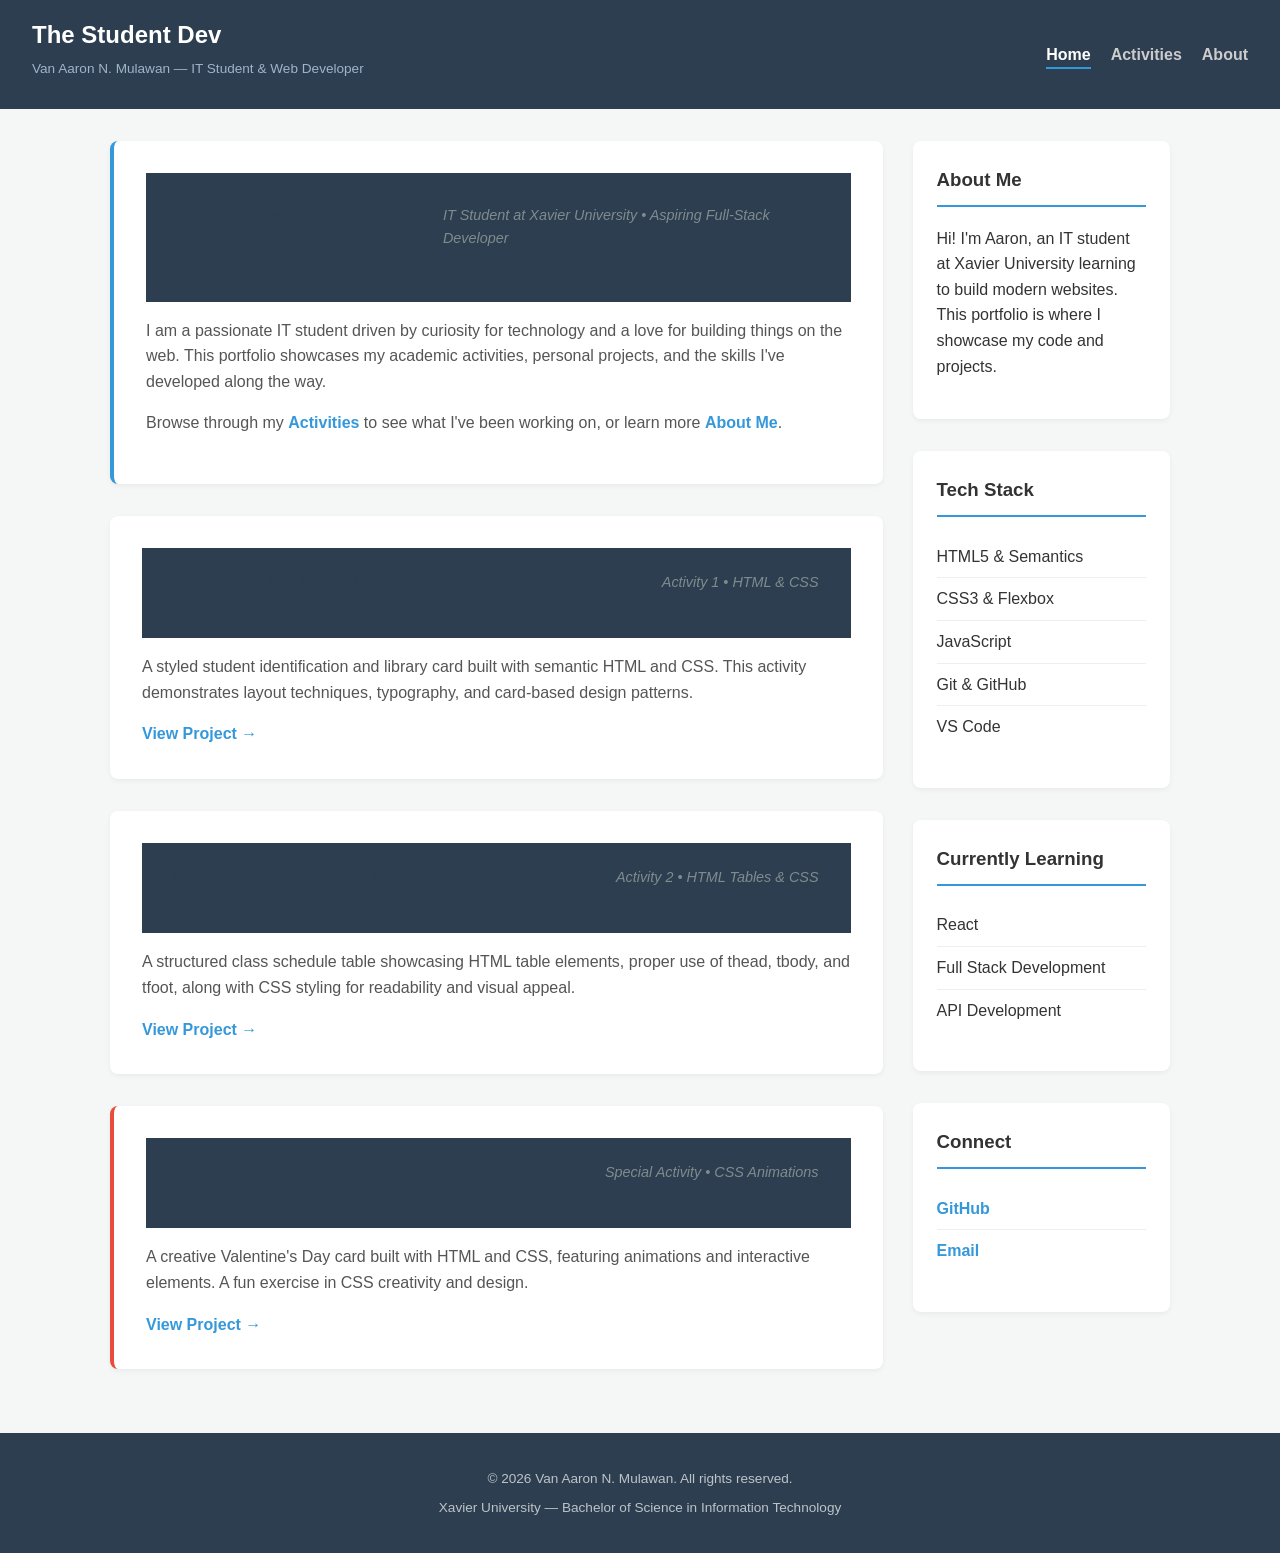
<file: index.html>
<!DOCTYPE html>
<html lang="en">
<head>
  <meta charset="UTF-8" />
  <meta name="viewport" content="width=device-width, initial-scale=1.0" />
  <title>The Student Dev | Aaron Mulawan</title>
  <link rel="stylesheet" href="css/styles.css" />
</head>
<body>

  <header>
    <div class="site-title">
      <h1>The Student Dev</h1>
      <p class="tagline">Van Aaron N. Mulawan &mdash; IT Student &amp; Web Developer</p>
    </div>
    <nav>
      <ul>
        <li><a href="index.html" class="active">Home</a></li>
        <li><a href="activities.html">Activities</a></li>
        <li><a href="about.html">About</a></li>
      </ul>
    </nav>
  </header>

  <div class="container">

    <main>
      <article class="hero-card">
        <header class="post-header">
          <h2>Welcome to My Portfolio</h2>
          <div class="post-meta">IT Student at Xavier University &bull; Aspiring Full-Stack Developer</div>
        </header>
        <p>
          I am a passionate IT student driven by curiosity for technology and a love for
          building things on the web. This portfolio showcases my academic activities,
          personal projects, and the skills I've developed along the way.
        </p>
        <p>
          Browse through my <a href="activities.html" style="color: #3498db; font-weight: bold;">Activities</a>
          to see what I've been working on, or learn more <a href="about.html" style="color: #3498db; font-weight: bold;">About Me</a>.
        </p>
      </article>

      <article>
        <header class="post-header">
          <h2>Student ID / Library Card</h2>
          <div class="post-meta">Activity 1 &bull; HTML &amp; CSS</div>
        </header>
        <p>A styled student identification and library card built with semantic HTML and CSS. This activity demonstrates layout techniques, typography, and card-based design patterns.</p>
        <a href="https://codepen.io/Aaron-Mulawan/pen/azmNEyj" class="read-more" target="_blank" rel="noopener">View Project &rarr;</a>
      </article>

      <article>
        <header class="post-header">
          <h2>Class Schedule Table</h2>
          <div class="post-meta">Activity 2 &bull; HTML Tables &amp; CSS</div>
        </header>
        <p>A structured class schedule table showcasing HTML table elements, proper use of thead, tbody, and tfoot, along with CSS styling for readability and visual appeal.</p>
        <a href="https://codepen.io/Aaron-Mulawan/pen/GgjZyXp" class="read-more" target="_blank" rel="noopener">View Project &rarr;</a>
      </article>

      <article class="special-post">
        <header class="post-header">
          <h2>Valentine Card</h2>
          <div class="post-meta">Special Activity &bull; CSS Animations</div>
        </header>
        <p>A creative Valentine's Day card built with HTML and CSS, featuring animations and interactive elements. A fun exercise in CSS creativity and design.</p>
        <a href="https://codepen.io/Aaron-Mulawan/pen/xbOByGw" class="read-more" target="_blank" rel="noopener">View Project &rarr;</a>
      </article>
    </main>

    <aside>
      <section class="sidebar-widget">
        <h3>About Me</h3>
        <p>Hi! I'm Aaron, an IT student at Xavier University learning to build modern websites. This portfolio is where I showcase my code and projects.</p>
      </section>

      <section class="sidebar-widget">
        <h3>Tech Stack</h3>
        <ul>
          <li>HTML5 &amp; Semantics</li>
          <li>CSS3 &amp; Flexbox</li>
          <li>JavaScript</li>
          <li>Git &amp; GitHub</li>
          <li>VS Code</li>
        </ul>
      </section>

      <section class="sidebar-widget">
        <h3>Currently Learning</h3>
        <ul>
          <li>React</li>
          <li>Full Stack Development</li>
          <li>API Development</li>
        </ul>
      </section>

      <section class="sidebar-widget">
        <h3>Connect</h3>
        <ul class="connect-list">
          <li><a href="https://github.com/AaronMulawan" target="_blank" rel="noopener">GitHub</a></li>
          <li><a href="mailto:20240029658@my.xu.edu.ph">Email</a></li>
        </ul>
      </section>
    </aside>

  </div>

  <footer>
    <p>&copy; 2026 Van Aaron N. Mulawan. All rights reserved.</p>
    <p>Xavier University &mdash; Bachelor of Science in Information Technology</p>
  </footer>

</body>
</html>
</file>
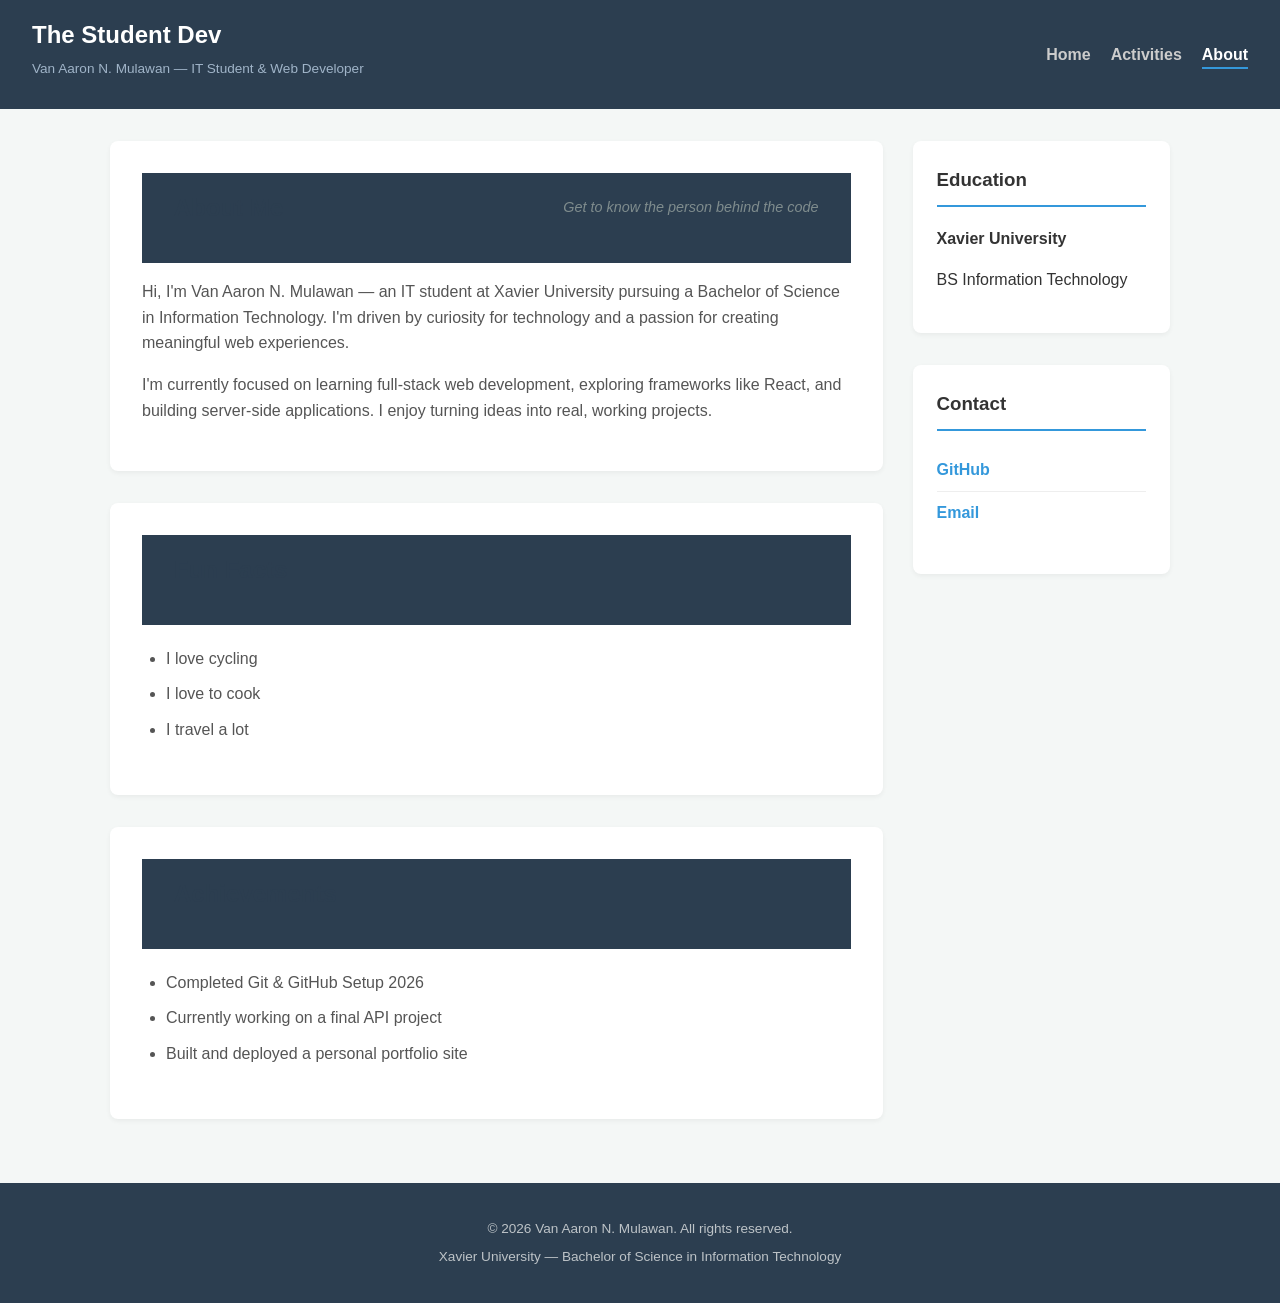
<file: about.html>
<!DOCTYPE html>
<html lang="en">
<head>
  <meta charset="UTF-8" />
  <meta name="viewport" content="width=device-width, initial-scale=1.0" />
  <title>About | The Student Dev</title>
  <link rel="stylesheet" href="css/styles.css" />
</head>
<body>

  <header>
    <div class="site-title">
      <h1>The Student Dev</h1>
      <p class="tagline">Van Aaron N. Mulawan &mdash; IT Student &amp; Web Developer</p>
    </div>
    <nav>
      <ul>
        <li><a href="index.html">Home</a></li>
        <li><a href="activities.html">Activities</a></li>
        <li><a href="about.html" class="active">About</a></li>
      </ul>
    </nav>
  </header>

  <div class="container">

    <main>
      <article>
        <header class="post-header">
          <h2>About Me</h2>
          <div class="post-meta">Get to know the person behind the code</div>
        </header>
        <p>
          Hi, I'm Van Aaron N. Mulawan &mdash; an IT student at Xavier University
          pursuing a Bachelor of Science in Information Technology. I'm driven by
          curiosity for technology and a passion for creating meaningful
          web experiences.
        </p>
        <p>
          I'm currently focused on learning full-stack web development,
          exploring frameworks like React, and building server-side applications.
          I enjoy turning ideas into real, working projects.
        </p>
      </article>

      <article>
        <header class="post-header">
          <h2>Fun Facts</h2>
        </header>
        <ul class="about-list">
          <li>I love cycling</li>
          <li>I love to cook</li>
          <li>I travel a lot</li>
        </ul>
      </article>

      <article>
        <header class="post-header">
          <h2>Achievements</h2>
        </header>
        <ul class="about-list">
          <li>Completed Git &amp; GitHub Setup 2026</li>
          <li>Currently working on a final API project</li>
          <li>Built and deployed a personal portfolio site</li>
        </ul>
      </article>
    </main>

    <aside>
      <section class="sidebar-widget">
        <h3>Education</h3>
        <p><strong>Xavier University</strong></p>
        <p>BS Information Technology</p>
      </section>

      <section class="sidebar-widget">
        <h3>Contact</h3>
        <ul class="connect-list">
          <li><a href="https://github.com/AaronMulawan" target="_blank" rel="noopener">GitHub</a></li>
          <li><a href="mailto:20240029658@my.xu.edu.ph">Email</a></li>
        </ul>
      </section>
    </aside>

  </div>

  <footer>
    <p>&copy; 2026 Van Aaron N. Mulawan. All rights reserved.</p>
    <p>Xavier University &mdash; Bachelor of Science in Information Technology</p>
  </footer>

</body>
</html>
</file>
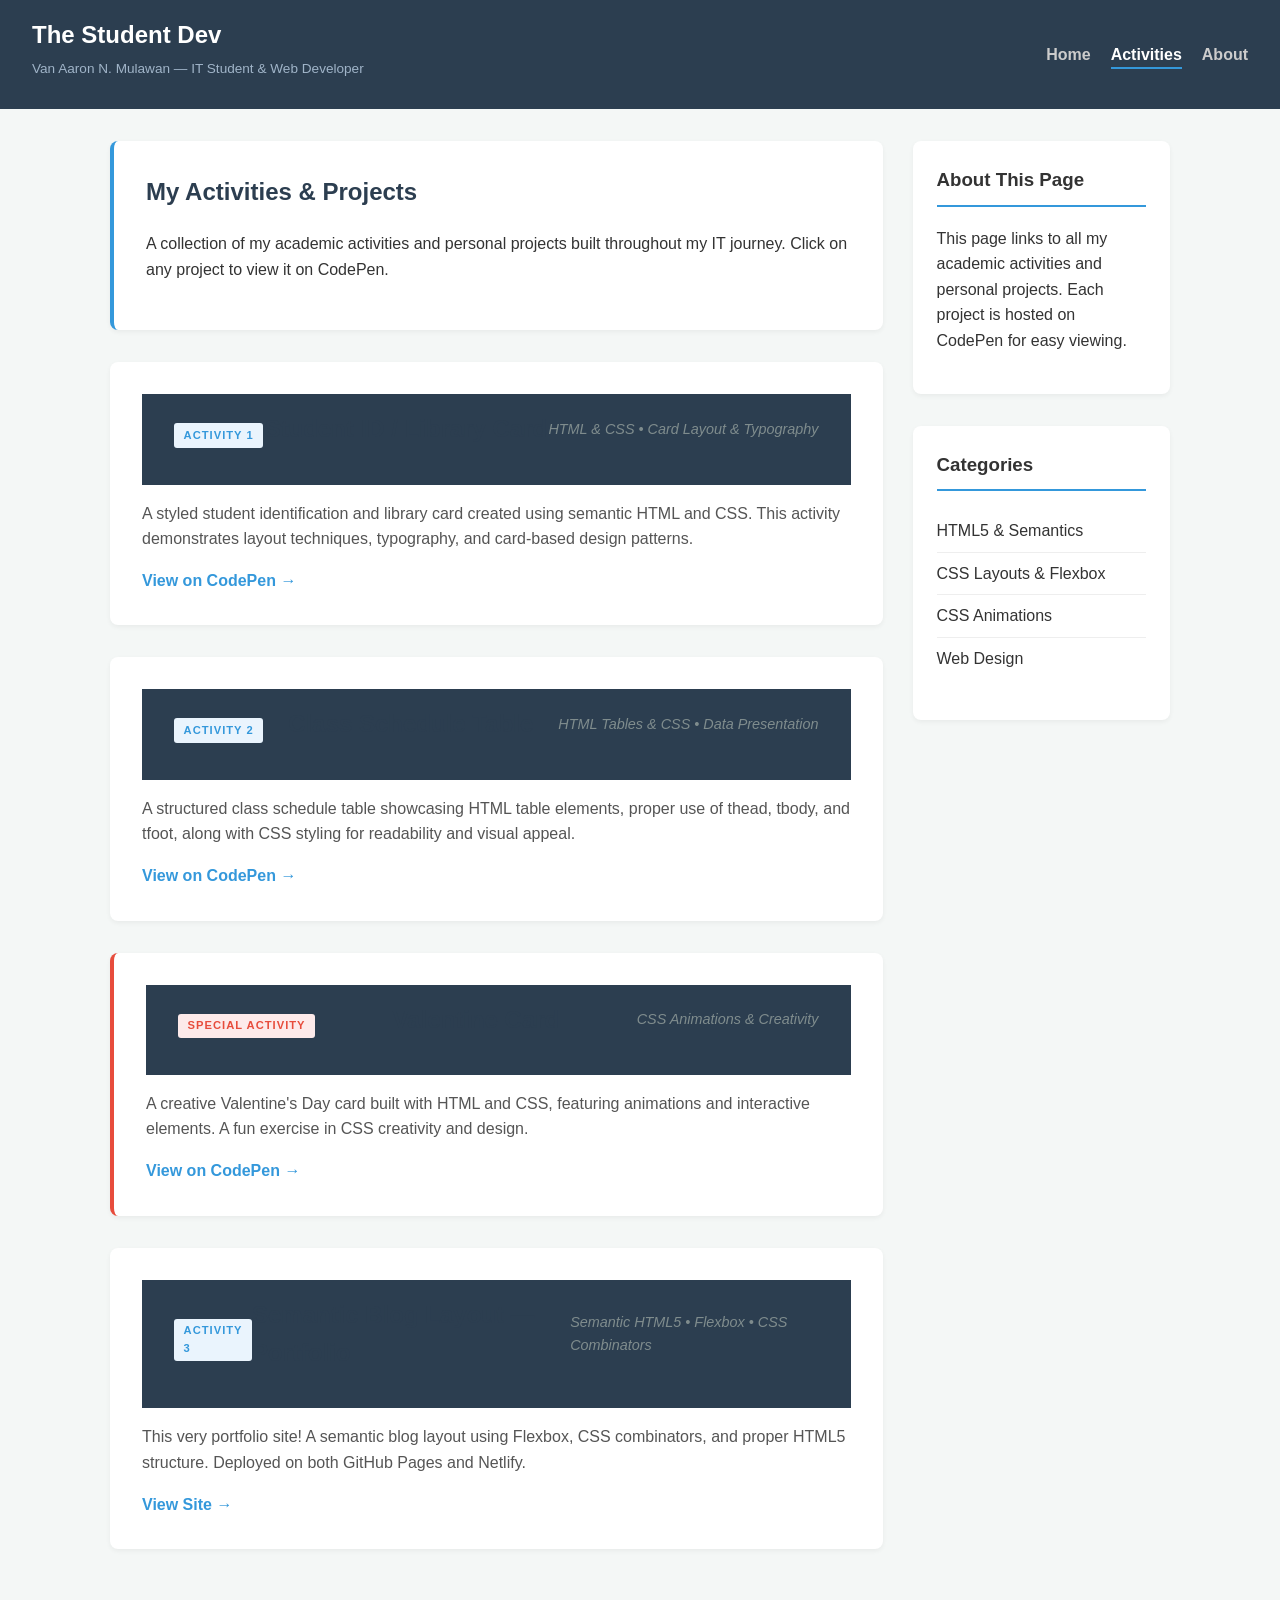
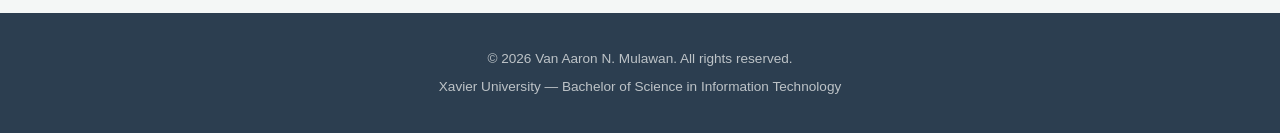
<file: activities.html>
<!DOCTYPE html>
<html lang="en">
<head>
  <meta charset="UTF-8" />
  <meta name="viewport" content="width=device-width, initial-scale=1.0" />
  <title>Activities | The Student Dev</title>
  <link rel="stylesheet" href="css/styles.css" />
</head>
<body>

  <header>
    <div class="site-title">
      <h1>The Student Dev</h1>
      <p class="tagline">Van Aaron N. Mulawan &mdash; IT Student &amp; Web Developer</p>
    </div>
    <nav>
      <ul>
        <li><a href="index.html">Home</a></li>
        <li><a href="activities.html" class="active">Activities</a></li>
        <li><a href="about.html">About</a></li>
      </ul>
    </nav>
  </header>

  <div class="container">

    <main>
      <article class="page-intro">
        <h2>My Activities &amp; Projects</h2>
        <p>A collection of my academic activities and personal projects built throughout my IT journey. Click on any project to view it on CodePen.</p>
      </article>

      <article id="activity-1">
        <header class="post-header">
          <div class="card-label">Activity 1</div>
          <h2>Student ID / Library Card</h2>
          <div class="post-meta">HTML &amp; CSS &bull; Card Layout &amp; Typography</div>
        </header>
        <p>
          A styled student identification and library card created using semantic HTML
          and CSS. This activity demonstrates layout techniques, typography,
          and card-based design patterns.
        </p>
        <div class="card-links">
          <a href="https://codepen.io/Aaron-Mulawan/pen/azmNEyj" class="read-more" target="_blank" rel="noopener">View on CodePen &rarr;</a>
        </div>
      </article>

      <article id="activity-2">
        <header class="post-header">
          <div class="card-label">Activity 2</div>
          <h2>Class Schedule Table</h2>
          <div class="post-meta">HTML Tables &amp; CSS &bull; Data Presentation</div>
        </header>
        <p>
          A structured class schedule table showcasing HTML table elements,
          proper use of thead, tbody, and tfoot, along with CSS styling
          for readability and visual appeal.
        </p>
        <div class="card-links">
          <a href="https://codepen.io/Aaron-Mulawan/pen/GgjZyXp" class="read-more" target="_blank" rel="noopener">View on CodePen &rarr;</a>
        </div>
      </article>

      <article class="special-post" id="special-1">
        <header class="post-header">
          <div class="card-label special-label">Special Activity</div>
          <h2>Valentine Card</h2>
          <div class="post-meta">CSS Animations &amp; Creativity</div>
        </header>
        <p>
          A creative Valentine's Day card built with HTML and CSS,
          featuring animations and interactive elements.
          A fun exercise in CSS creativity and design.
        </p>
        <div class="card-links">
          <a href="https://codepen.io/Aaron-Mulawan/pen/xbOByGw" class="read-more" target="_blank" rel="noopener">View on CodePen &rarr;</a>
        </div>
      </article>

      <article id="activity-3">
        <header class="post-header">
          <div class="card-label">Activity 3</div>
          <h2>Semantic Blog Layout &mdash; Portfolio</h2>
          <div class="post-meta">Semantic HTML5 &bull; Flexbox &bull; CSS Combinators</div>
        </header>
        <p>
          This very portfolio site! A semantic blog layout using Flexbox,
          CSS combinators, and proper HTML5 structure. Deployed on both
          GitHub Pages and Netlify.
        </p>
        <div class="card-links">
          <a href="index.html" class="read-more">View Site &rarr;</a>
        </div>
      </article>
    </main>

    <aside>
      <section class="sidebar-widget">
        <h3>About This Page</h3>
        <p>This page links to all my academic activities and personal projects. Each project is hosted on CodePen for easy viewing.</p>
      </section>

      <section class="sidebar-widget">
        <h3>Categories</h3>
        <ul>
          <li>HTML5 &amp; Semantics</li>
          <li>CSS Layouts &amp; Flexbox</li>
          <li>CSS Animations</li>
          <li>Web Design</li>
        </ul>
      </section>
    </aside>

  </div>

  <footer>
    <p>&copy; 2026 Van Aaron N. Mulawan. All rights reserved.</p>
    <p>Xavier University &mdash; Bachelor of Science in Information Technology</p>
  </footer>

</body>
</html>
</file>
<file: css/styles.css>
* {
  box-sizing: border-box;
}

body {
  font-family: 'Segoe UI', Tahoma, Geneva, Verdana, sans-serif;
  margin: 0;
  padding: 0;
  background-color: #f4f7f6;
  color: #333;
  line-height: 1.6;
  min-height: 100vh;
  display: flex;
  flex-direction: column;
}

a { text-decoration: none; color: inherit; }

ul { padding: 0; list-style: none; }

html {
  scroll-behavior: smooth;
}

header {
  background: #2c3e50;
  color: white;
  padding: 1rem 2rem;
  display: flex;
  justify-content: space-between;
  align-items: center;
}

header > .site-title > h1 {
  margin: 0;
  font-size: 1.5rem;
}

.tagline {
  font-size: 0.85rem;
  color: #a0b4c8;
  margin-top: 0.2rem;
}

nav ul {
  display: flex;
  gap: 20px;
}

nav a {
  color: #ccc;
  font-weight: 600;
  padding: 0.3rem 0;
  border-bottom: 2px solid transparent;
  transition: color 0.3s, border-bottom-color 0.3s;
}

nav a:hover {
  color: #3498db;
}

nav a.active {
  color: white;
  border-bottom-color: #3498db;
}

.container {
  max-width: 1100px;
  margin: 2rem auto;
  padding: 0 20px;
  display: flex;
  gap: 30px;
  flex-wrap: wrap;
  flex: 1;
}

main {
  flex: 3;
  min-width: 0;
}

aside {
  flex: 1;
  min-width: 250px;
}

article {
  background: white;
  padding: 2rem;
  margin-bottom: 2rem;
  border-radius: 8px;
  box-shadow: 0 2px 5px rgba(0, 0, 0, 0.05);
  transition: transform 0.2s, box-shadow 0.2s;
}

article:hover {
  transform: translateY(-2px);
  box-shadow: 0 4px 12px rgba(0, 0, 0, 0.1);
}

article > header > h2,
article > h2 {
  margin-top: 0;
  color: #2c3e50;
}

h2 + .post-meta {
  margin-top: -0.3rem;
}

.post-header ~ p {
  color: #555;
}

.post-meta {
  font-size: 0.9rem;
  color: #7f8c8d;
  margin-bottom: 1rem;
  font-style: italic;
}

.hero-card {
  border-left: 4px solid #3498db;
}

.special-post {
  border-left: 4px solid #e74c3c;
}

.card-label {
  display: inline-block;
  font-size: 0.7rem;
  font-weight: 700;
  text-transform: uppercase;
  letter-spacing: 1px;
  color: #3498db;
  background: #eaf4fd;
  padding: 0.2rem 0.6rem;
  border-radius: 3px;
  margin-bottom: 0.5rem;
}

.card-label.special-label {
  color: #e74c3c;
  background: #fdeaea;
}

.read-more {
  color: #3498db;
  font-weight: bold;
  transition: color 0.3s;
}

.read-more:hover {
  color: #2980b9;
}

.card-links {
  margin-top: 1rem;
  display: flex;
  gap: 0.75rem;
}

.page-intro {
  border-left: 4px solid #3498db;
}

.page-intro h2 {
  color: #2c3e50;
  font-size: 1.5rem;
}

.sidebar-widget {
  background: white;
  padding: 1.5rem;
  margin-bottom: 2rem;
  border-radius: 8px;
  box-shadow: 0 2px 5px rgba(0, 0, 0, 0.05);
}

.sidebar-widget > h3 {
  margin-top: 0;
  border-bottom: 2px solid #3498db;
  padding-bottom: 10px;
}

.sidebar-widget li {
  padding: 8px 0;
  border-bottom: 1px solid #eee;
}

.sidebar-widget li:last-child {
  border-bottom: none;
}

.connect-list a {
  color: #3498db;
  font-weight: 600;
  transition: color 0.3s;
}

.connect-list a:hover {
  color: #2c3e50;
}

.about-list {
  list-style: disc;
  padding-left: 1.5rem;
}

.about-list li {
  padding: 0.3rem 0;
  color: #555;
  border-bottom: none;
}

footer {
  background: #2c3e50;
  color: white;
  text-align: center;
  padding: 2rem;
  margin-top: auto;
  display: flex;
  justify-content: center;
  align-items: center;
  flex-direction: column;
}

footer p {
  font-size: 0.85rem;
  margin: 0.2rem 0;
  color: #bdc3c7;
}

@media (max-width: 768px) {
  .container {
    flex-direction: column;
  }

  header {
    flex-direction: column;
    gap: 15px;
    text-align: center;
  }

  nav ul {
    justify-content: center;
  }
}
</file>
